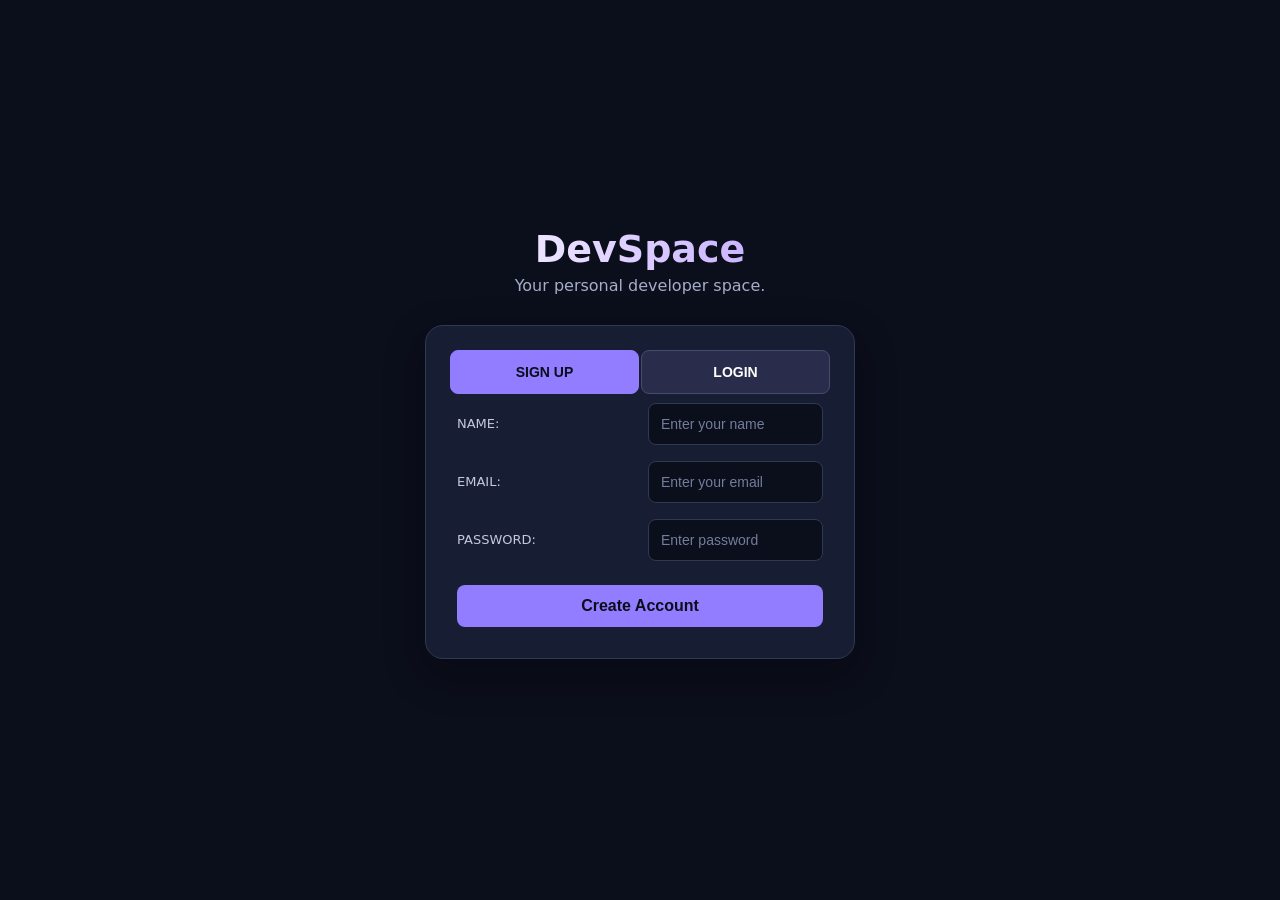
<file: login.html>
<!DOCTYPE html>
<html lang="en">

<head>
    <meta charset="UTF-8">
    <meta name="viewport" content="width=device-width, initial-scale=1.0">

    <title>DevSpace | Login</title>

    <link rel="stylesheet" href="login.css">
</head>

<body>

    <div class="login-container">

        <h1>DevSpace</h1>
        <p>Your personal developer space.</p>

        <form class="login" id="loginForm">

            <table class="container">

                <tr>
                    <th class="input1">
                        <button type="button" id="signupTab" class="active">
                            SIGN UP
                        </button>
                    </th>

                    <th class="input1">
                        <button type="button" id="loginTab">
                            LOGIN
                        </button>
                    </th>
                </tr>

                <tr class="input" id="nameRow">
                    <td>
                        <label for="name">NAME:</label>
                    </td>

                    <td>
                        <input
                            type="text"
                            id="name"
                            placeholder="Enter your name"
                            required
                        >
                    </td>
                </tr>

                <tr class="input">
                    <td>
                        <label for="email">EMAIL:</label>
                    </td>

                    <td>
                        <input
                            type="email"
                            id="email"
                            placeholder="Enter your email"
                            required
                        >
                    </td>
                </tr>

                <tr class="input">
                    <td>
                        <label for="password">PASSWORD:</label>
                    </td>

                    <td>
                        <input
                            type="password"
                            id="password"
                            placeholder="Enter password"
                            minlength="8"
                            required
                        >
                    </td>
                </tr>

                <tr class="btn">
                    <td colspan="2">
                        <button type="submit" id="submitBtn">
                            Create Account
                        </button>
                    </td>
                </tr>

            </table>

            <p id="message" aria-live="polite"></p>

        </form>

    </div>

    <script src="login.js"></script>

</body>
</html>
</file>
<file: login.css>
/* RESET */

* {
    margin: 0;
    padding: 0;
    box-sizing: border-box;
}

html {
    scroll-behavior: smooth;
}

/* BODY */

body {
    font-family: system-ui, -apple-system, BlinkMacSystemFont,
        'Segoe UI', Roboto, sans-serif;

    background: #0b0e1b;
    color: #f5f5ff;

    min-height: 100vh;
    display: flex;
    justify-content: center;
    align-items: center;

    padding: 20px;
}

/* MAIN CONTAINER */

.login-container {
    width: 100%;
    max-width: 430px;
    text-align: center;
}

.login-container h1 {
    font-size: 38px;
    margin-bottom: 5px;

    background: linear-gradient(90deg, #ffffff, #b99aff);
    background-clip: text;
    -webkit-background-clip: text;
    color: transparent;
}

.login-container > p {
    color: #a6adc8;
    font-size: 16px;
}

/* FORM */

.login {
    width: 100%;
}

/* FORM CARD */

.container {
    width: 100%;
    margin-top: 30px;
    padding: 22px;

    background: #171e33;
    border: 1px solid #303953;
    border-radius: 18px;

    box-shadow: 0 15px 40px rgba(0, 0, 0, 0.3);
}

/* TABLE */

.container td {
    padding: 7px;
}

/* TABS */

.input1 {
    width: 50%;
    padding: 0;
}

.input1 button {
    width: 100%;
    padding: 13px 8px;

    background: #292d4b;
    color: #ffffff;

    border: 1px solid #444b6b;
    border-radius: 8px;

    font-size: 14px;
    font-weight: 700;

    cursor: pointer;
    transition: 0.3s ease;
}

.input1 button:hover {
    background: #6655b5;
}

/* ACTIVE TAB */

.input1 button.active {
    background: #927cff;
    color: #0b0e1b;
    border-color: #927cff;
}

/* INPUT ROWS */

.input {
    background: transparent;
    color: #c5c8df;
    font-size: 13px;
    text-align: left;
}

/* INPUT FIELDS */

.input input {
    width: 100%;
    min-width: 0;

    padding: 12px;

    background: #0b0e1b;
    color: #ffffff;

    border: 1px solid #303953;
    border-radius: 8px;

    outline: none;
    font-size: 14px;

    transition: 0.3s ease;
}

.input input::placeholder {
    color: #737d9c;
}

.input input:hover {
    border-color: #927cff;
}

.input input:focus {
    border-color: #a78bfa;
    box-shadow: 0 0 0 3px rgba(146, 124, 255, 0.15);
}

/* SUBMIT BUTTON */

.btn {
    text-align: center;
}

.btn button {
    width: 100%;
    padding: 12px;
    margin-top: 8px;

    background: #927cff;
    color: #0b0e1b;

    border: none;
    border-radius: 8px;

    font-size: 16px;
    font-weight: 700;

    cursor: pointer;
    transition: 0.3s ease;
}

.btn button:hover {
    background: #aa99ff;
    transform: translateY(-2px);
}

/* MESSAGE */

#message {
    margin-top: 15px;
    color: #b99aff;
    font-size: 14px;
}

/* MOBILE RESPONSIVENESS */

@media (max-width: 480px) {

    .login-container h1 {
        font-size: 32px;
    }

    .container {
        padding: 12px;
    }

    .container td {
        padding: 5px;
    }

    .input {
        font-size: 11px;
    }

    .input input {
        padding: 10px;
        font-size: 12px;
    }

}
</file>
